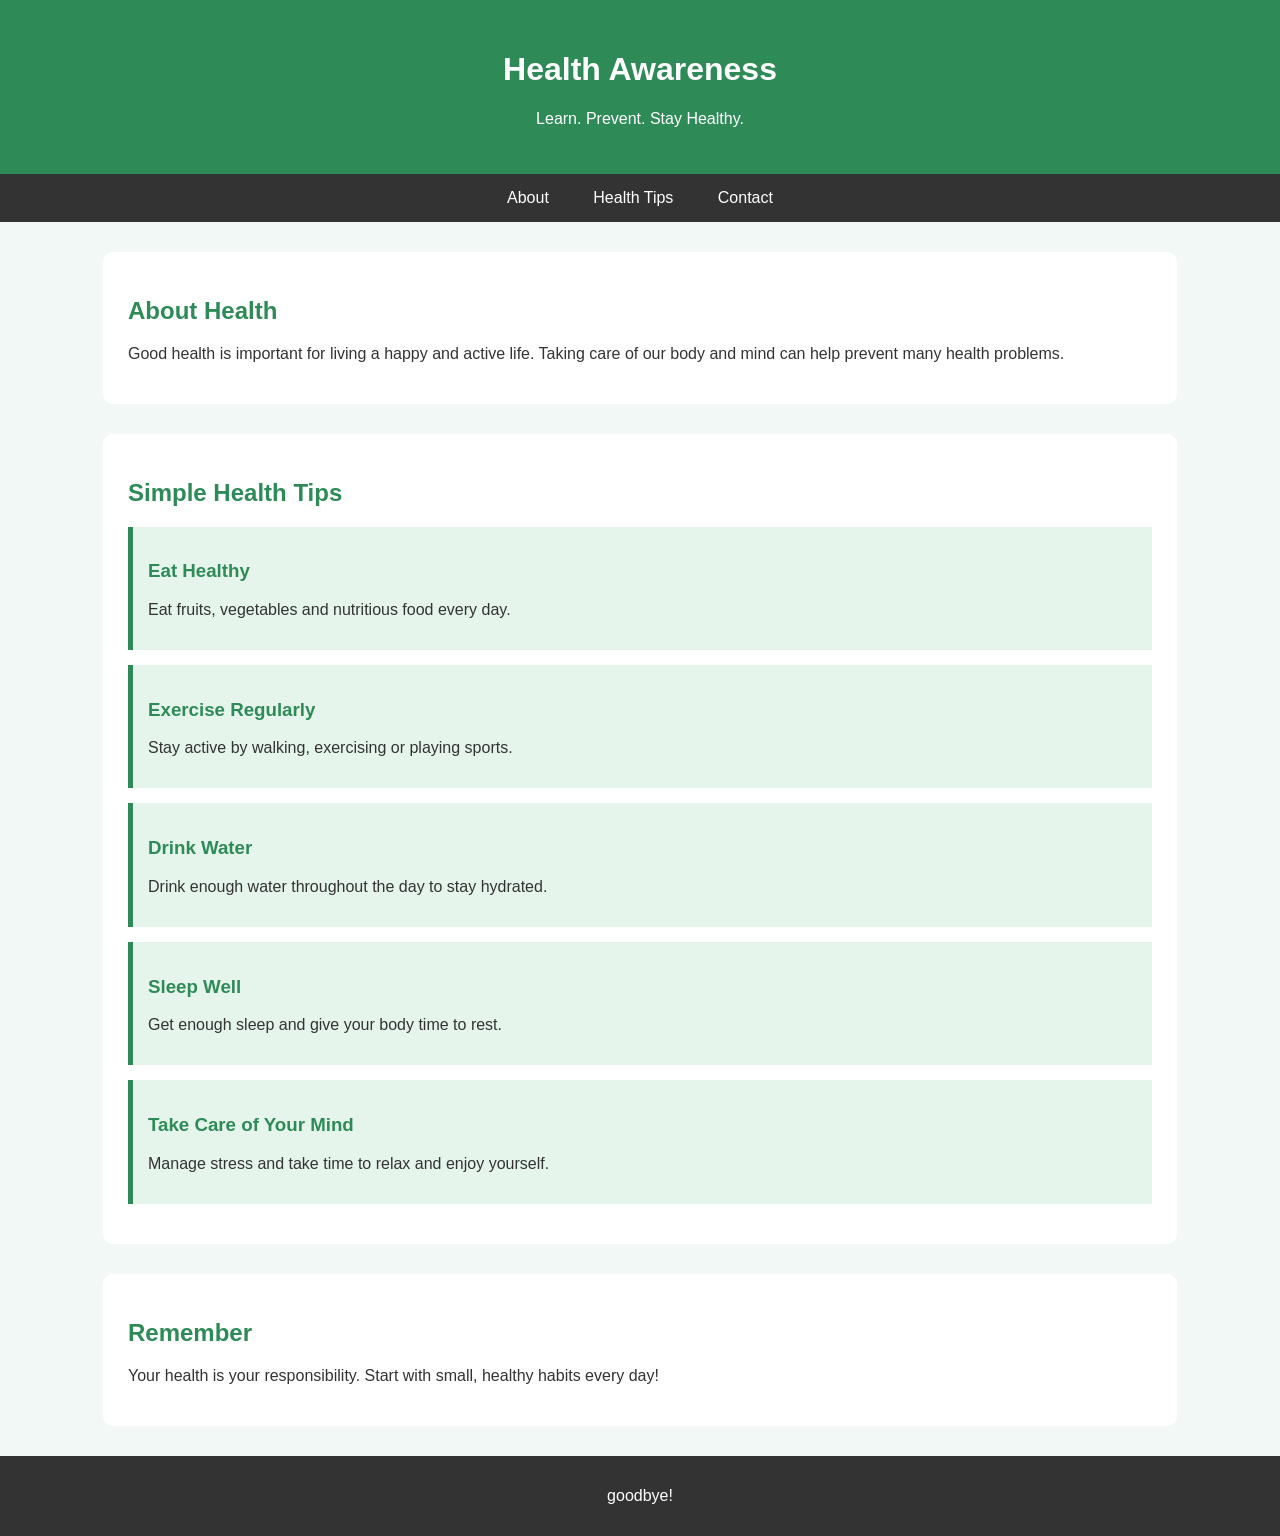
<file: index.html>
<!DOCTYPE html>
<html>
<head>
    <title>Health Awareness</title>
    <link rel="stylesheet" href="style.css">
</head>

<body>

    <header>
        <h1>Health Awareness</h1>
        <p>Learn. Prevent. Stay Healthy.</p>
    </header>

    <nav>
        <a href="#about">About</a>
        <a href="#tips">Health Tips</a>
        <a href="#contact">Contact</a>
    </nav>

    <section id="about">
        <h2>About Health</h2>
        <p>
            Good health is important for living a happy and active life.
            Taking care of our body and mind can help prevent many health problems.
        </p>
    </section>

    <section id="tips">
        <h2>Simple Health Tips</h2>

        <div class="tip">
            <h3>Eat Healthy</h3>
            <p>Eat fruits, vegetables and nutritious food every day.</p>
        </div>

        <div class="tip">
            <h3>Exercise Regularly</h3>
            <p>Stay active by walking, exercising or playing sports.</p>
        </div>

        <div class="tip">
            <h3>Drink Water</h3>
            <p>Drink enough water throughout the day to stay hydrated.</p>
        </div>

        <div class="tip">
            <h3>Sleep Well</h3>
            <p>Get enough sleep and give your body time to rest.</p>
        </div>

        <div class="tip">
            <h3>Take Care of Your Mind</h3>
            <p>Manage stress and take time to relax and enjoy yourself.</p>
        </div>
    </section>

    <section id="contact">
        <h2>Remember</h2>
        <p>
            Your health is your responsibility. Start with small,
            healthy habits every day!
        </p>
    </section>

    <footer>
        <p>goodbye!</p>
    </footer>

</body>
</html>
</file>
<file: style.css>
body {
    font-family: Arial;
    margin: 0;
    background-color: #f2f8f5;
    color: #333;
}

header {
    background-color: #2e8b57;
    color: white;
    text-align: center;
    padding: 30px;
}

nav {
    background-color: #333;
    text-align: center;
    padding: 15px;
}

nav a {
    color: white;
    text-decoration: none;
    margin: 20px;
}

nav a:hover {
    color: #90ee90;
}

section {
    width: 80%;
    margin: 30px auto;
    padding: 25px;
    background-color: white;
    border-radius: 10px;
}

h2 {
    color: #2e8b57;
}

.tip {
    background-color: #e5f5ec;
    padding: 15px;
    margin: 15px 0;
    border-left: 5px solid #2e8b57;
}

.tip h3 {
    color: #2e8b57;
}

footer {
    background-color: #333;
    color: white;
    text-align: center;
    padding: 15px;
}
</file>
